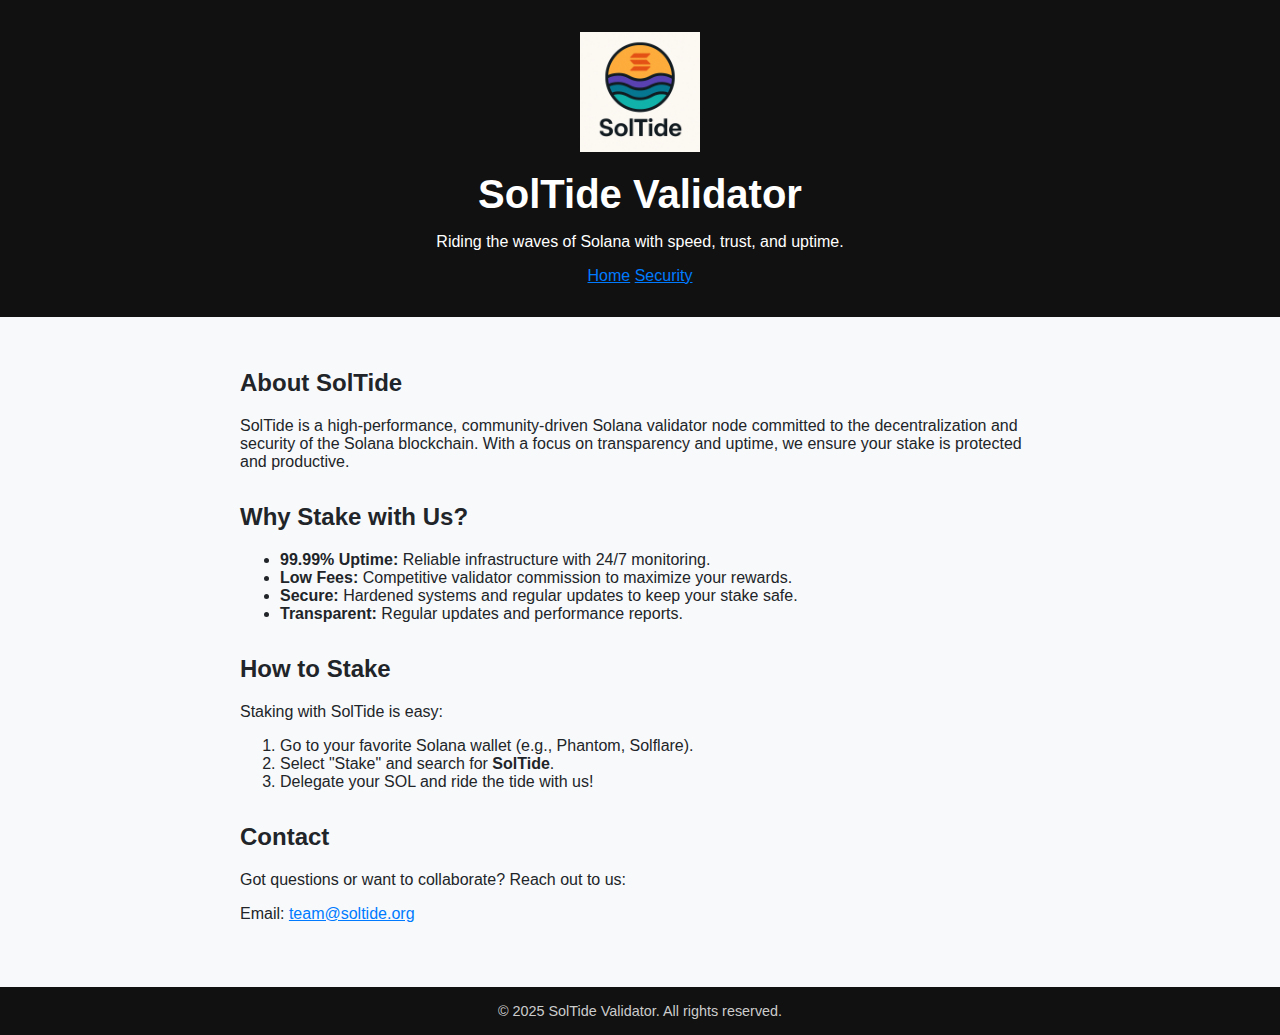
<file: index.html>
<!DOCTYPE html>
<html lang="en">
<head>
  <meta charset="UTF-8">
  <meta name="viewport" content="width=device-width, initial-scale=1.0" />
  <title>SolTide Validator</title>
  <link rel="stylesheet" href="style.css" />
  <link rel="icon" type="image/png" href="soltide-logo.png">
</head>
<body>
  <header>
    <img src="soltide-logo.png" alt="SolTide Logo">
    <h1>SolTide Validator</h1>
    <p>Riding the waves of Solana with speed, trust, and uptime.</p>
    <nav>
      <a href="/">Home</a>
      <a href="/security.html" class="active">Security</a>
    </nav>
  </header>
  <main>
    <section>
      <h2>About SolTide</h2>
      <p>SolTide is a high-performance, community-driven Solana validator node committed to the decentralization and security of the Solana blockchain. With a focus on transparency and uptime, we ensure your stake is protected and productive.</p>
    </section>

    <section>
      <h2>Why Stake with Us?</h2>
      <ul>
        <li><strong>99.99% Uptime:</strong> Reliable infrastructure with 24/7 monitoring.</li>
        <li><strong>Low Fees:</strong> Competitive validator commission to maximize your rewards.</li>
        <li><strong>Secure:</strong> Hardened systems and regular updates to keep your stake safe.</li>
        <li><strong>Transparent:</strong> Regular updates and performance reports.</li>
      </ul>
    </section>

    <section>
      <h2>How to Stake</h2>
      <p>Staking with SolTide is easy:</p>
      <ol>
        <li>Go to your favorite Solana wallet (e.g., Phantom, Solflare).</li>
        <li>Select "Stake" and search for <strong>SolTide</strong>.</li>
        <li>Delegate your SOL and ride the tide with us!</li>
      </ol>
    </section>

    <section>
      <h2>Contact</h2>
      <p>Got questions or want to collaborate? Reach out to us:</p>
      <p>Email: <a href="mailto:team@soltide.org">team@soltide.org</a></p>
    </section>
  </main>
  <footer>
    &copy; 2025 SolTide Validator. All rights reserved.
  </footer>
</body>
</html>
</file>
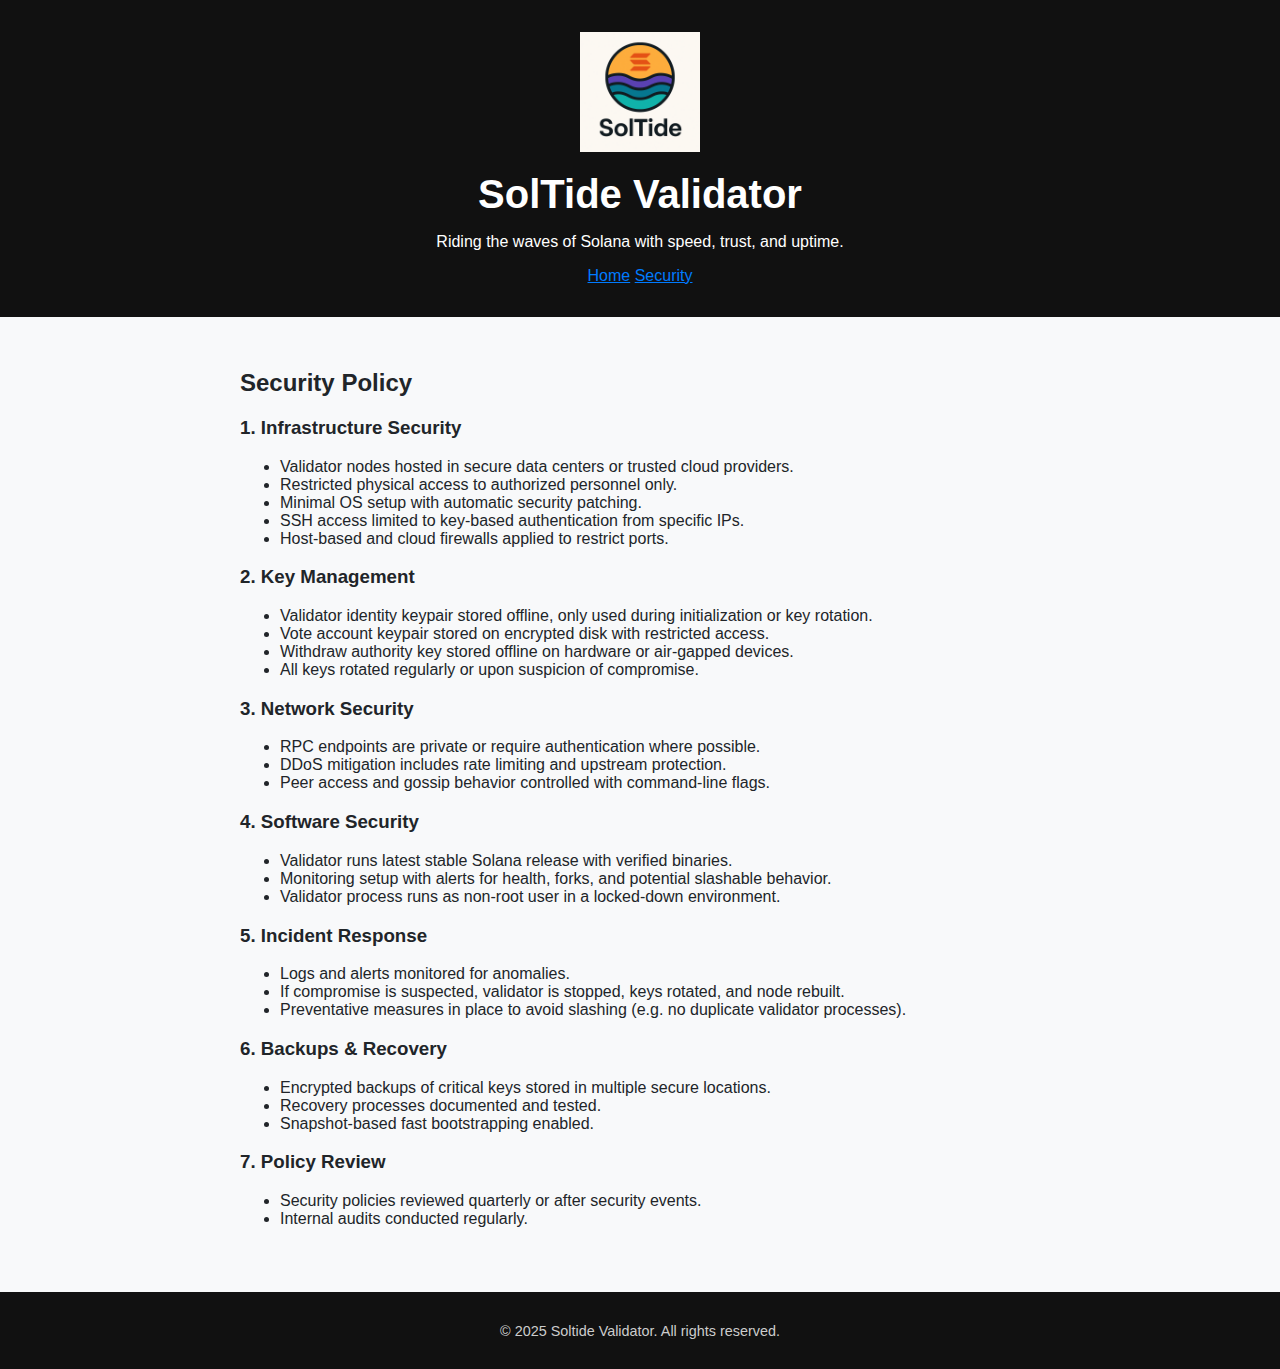
<file: security.html>
<!DOCTYPE html>
<html lang="en">
<head>
  <meta charset="UTF-8" />
  <meta name="viewport" content="width=device-width, initial-scale=1.0" />
  <title>Security Policy | Soltide Validator</title>
  <link rel="stylesheet" href="style.css" />
  <link rel="icon" type="image/png" href="soltide-logo.png">
</head>
<body>
  <header>
    <img src="soltide-logo.png" alt="SolTide Logo">
    <h1>SolTide Validator</h1>
    <p>Riding the waves of Solana with speed, trust, and uptime.</p>
    <nav>
      <a href="/">Home</a>
      <a href="/security.html" class="active">Security</a>
    </nav>
  </header>

  <main>
    <section>
      <h2>Security Policy</h2>

      <h3>1. Infrastructure Security</h3>
      <ul>
        <li>Validator nodes hosted in secure data centers or trusted cloud providers.</li>
        <li>Restricted physical access to authorized personnel only.</li>
        <li>Minimal OS setup with automatic security patching.</li>
        <li>SSH access limited to key-based authentication from specific IPs.</li>
        <li>Host-based and cloud firewalls applied to restrict ports.</li>
      </ul>

      <h3>2. Key Management</h3>
      <ul>
        <li>Validator identity keypair stored offline, only used during initialization or key rotation.</li>
        <li>Vote account keypair stored on encrypted disk with restricted access.</li>
        <li>Withdraw authority key stored offline on hardware or air-gapped devices.</li>
        <li>All keys rotated regularly or upon suspicion of compromise.</li>
      </ul>

      <h3>3. Network Security</h3>
      <ul>
        <li>RPC endpoints are private or require authentication where possible.</li>
        <li>DDoS mitigation includes rate limiting and upstream protection.</li>
        <li>Peer access and gossip behavior controlled with command-line flags.</li>
      </ul>

      <h3>4. Software Security</h3>
      <ul>
        <li>Validator runs latest stable Solana release with verified binaries.</li>
        <li>Monitoring setup with alerts for health, forks, and potential slashable behavior.</li>
        <li>Validator process runs as non-root user in a locked-down environment.</li>
      </ul>

      <h3>5. Incident Response</h3>
      <ul>
        <li>Logs and alerts monitored for anomalies.</li>
        <li>If compromise is suspected, validator is stopped, keys rotated, and node rebuilt.</li>
        <li>Preventative measures in place to avoid slashing (e.g. no duplicate validator processes).</li>
      </ul>

      <h3>6. Backups & Recovery</h3>
      <ul>
        <li>Encrypted backups of critical keys stored in multiple secure locations.</li>
        <li>Recovery processes documented and tested.</li>
        <li>Snapshot-based fast bootstrapping enabled.</li>
      </ul>

      <h3>7. Policy Review</h3>
      <ul>
        <li>Security policies reviewed quarterly or after security events.</li>
        <li>Internal audits conducted regularly.</li>
      </ul>

    </section>
  </main>

  <footer>
    <p>&copy; 2025 Soltide Validator. All rights reserved.</p>
  </footer>
</body>
</html>
</file>
<file: style.css>
body {
    font-family: 'Segoe UI', Tahoma, Geneva, Verdana, sans-serif;
    margin: 0;
    padding: 0;
    background-color: #f8f9fa;
    color: #212529;
}

header {
    background-color: #111;
    color: white;
    padding: 2rem 1rem;
    text-align: center;
}

header img {
    width: 120px;
    margin-bottom: 1rem;
}

h1 {
    font-size: 2.5rem;
    margin: 0;
}

main {
    padding: 2rem;
    max-width: 800px;
    margin: auto;
}

section {
    margin-bottom: 2rem;
}

footer {
    background-color: #111;
    color: #ccc;
    text-align: center;
    padding: 1rem;
    font-size: 0.9rem;
}

a {
    color: #007bff;
}
</file>
